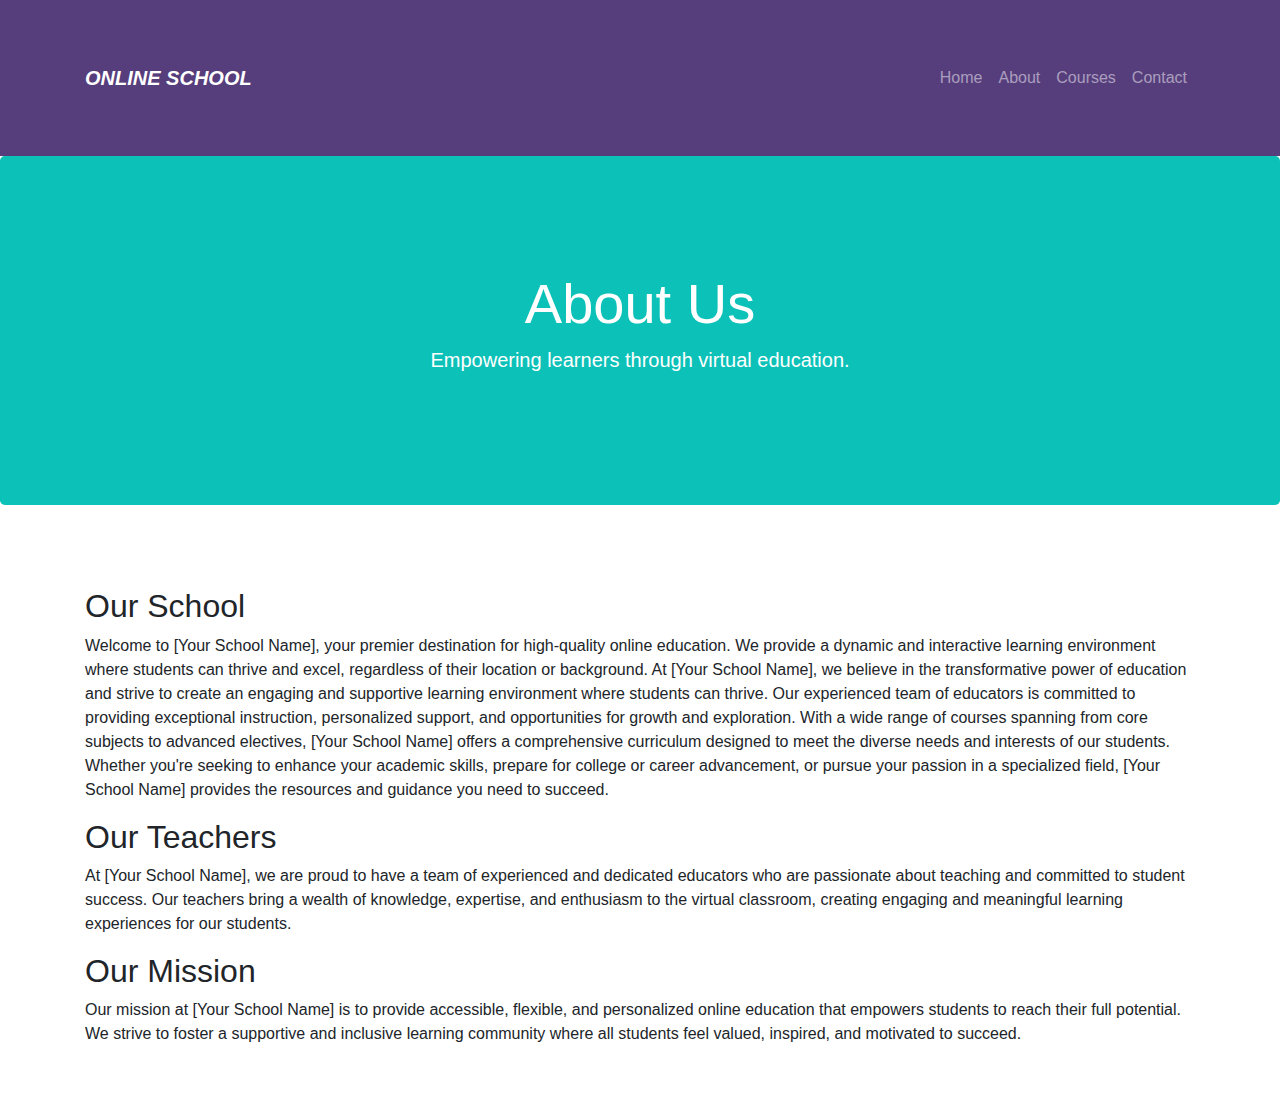
<file: about.html>
<!DOCTYPE html>
<html lang="en">
<head>
  <meta charset="UTF-8">
  <meta name="viewport" content="width=device-width, initial-scale=1.0">
  <title>About Us - Online School</title>
  <link rel="stylesheet" href="./css/style.css">
  <link rel="stylesheet" href="https://maxcdn.bootstrapcdn.com/bootstrap/4.5.2/css/bootstrap.min.css">
  <style>
   .jumbotron{
    background: #0cc1b8;
   }
  </style>
</head>
<body>

  <header>


    <nav class="navbar navbar-expand-lg navbar-dark">
      <div class="container">
        <a class="navbar-brand" href="#">Online School</a>
        <button class="navbar-toggler" type="button" data-toggle="collapse" data-target="#navbarNav"
          aria-controls="navbarNav" aria-expanded="false" aria-label="Toggle navigation">
          <span class="navbar-toggler-icon"></span>
        </button>
        <div class="collapse navbar-collapse" id="navbarNav">
          <ul class="navbar-nav ml-auto">
            <li class="nav-item">
              <a class="nav-link" href="index.html">Home</a>
            </li>
            <li class="nav-item">
              <a class="nav-link" href="about.html">About</a>
            </li>
            <li class="nav-item">
              <a class="nav-link" href="course.html">Courses</a>
            </li>
            <li class="nav-item">
              <a class="nav-link" href="contact.html">Contact</a>
            </li>
          </ul>
        </div>
      </div>
    </nav>


  </header>

      
      
      <div class="jumbotron">
        <div class="container text-center">
          <h1 class="display-4">About Us</h1>
          <p class="lead">Empowering learners through virtual education.</p>
        </div>
      </div>

<div class="container">
  <h2>Our School</h2>
  <p>Welcome to [Your School Name], your premier destination for high-quality online education. We provide a dynamic and interactive learning environment where students can thrive and excel, regardless of their location or background.
  At [Your School Name], we believe in the transformative power of education and strive to create an engaging and supportive learning environment where students can thrive. Our experienced team of educators is committed to providing exceptional instruction, personalized support, and opportunities for growth and exploration.

With a wide range of courses spanning from core subjects to advanced electives, [Your School Name] offers a comprehensive curriculum designed to meet the diverse needs and interests of our students. Whether you're seeking to enhance your academic skills, prepare for college or career advancement, or pursue your passion in a specialized field, [Your School Name] provides the resources and guidance you need to succeed.
  </p>
  
  <h2>Our Teachers</h2>
  <p>At [Your School Name], we are proud to have a team of experienced and dedicated educators who are passionate about teaching and committed to student success. Our teachers bring a wealth of knowledge, expertise, and enthusiasm to the virtual classroom, creating engaging and meaningful learning experiences for our students.</p>
  
  <h2>Our Mission</h2>
  <p>Our mission at [Your School Name] is to provide accessible, flexible, and personalized online education that empowers students to reach their full potential. We strive to foster a supportive and inclusive learning community where all students feel valued, inspired, and motivated to succeed.</p>
</div>

<script src="https://ajax.googleapis.com/ajax/libs/jquery/3.5.1/jquery.min.js"></script>
<script src="https://cdnjs.cloudflare.com/ajax/libs/popper.js/1.16.0/umd/popper.min.js"></script>
<script src="https://maxcdn.bootstrapcdn.com/bootstrap/4.5.2/js/bootstrap.min.js"></script>

</body>
</html>
</file>
<file: css/style.css>
body {
  font-family: Arial, sans-serif;
  scroll-behavior: auto smooth;
}

.jumbotron {
  background-image: url('school_background.jpg');
  background-size: cover;
  color: #fff;
  text-align: center;
  padding: 150px 0;
  margin-bottom: 0;
}

.navbar {
  background-color: #563d7c;
}

.navbar-brand {
  color: #fff;
  font-weight: bold;
  font-size: 30px;
  text-transform: uppercase;
}

.navbar-brand:hover{
  transform: scale(1.1);
  transition: all ease-in 0.1s;
}

.navbar-nav .nav-link {
  color: #fff;
}
.navbar-nav .nav-link:hover{
  transform: scale(1.1);
  font-weight: bold;
}
.container {
  padding: 50px 0;
}

.card {
  border: rgb(73, 73, 207);

}
.navbar-brand{
  font-style: italic;

}
#hero{
  background-image: url(https://images.unsplash.com/photo-1606636660801-c61b8e97a1dc?w=900&auto=format&fit=crop&q=60&ixlib=rb-4.0.3&ixid=M3wxMjA3fDB8MHxzZWFyY2h8MTl8fHNjaG9vbHxlbnwwfHwwfHx8MA%3D%3D);
}
#aboutus span, #courses h2 {
  font-weight: bold;
  color: black;
  font-family: Georgia;
  text-transform: uppercase;
  
}

#contact{
  color: white;
  padding: 0 200px;
  display: flex;
  justify-content: center;
  align-items: center;
}

.card img{
  height: 200px;
  cursor: pointer;
  border-radius: 10px;
}

.card img:hover{
  transition: all ease-in-out 0.5s;
  transform: scale(1.01);
}

.card{
  box-shadow: 1px 1px 10px; 
  width: fit-content;
  height: 580px;
}

#courses{
  display: grid;
  gap: 5px;
}
</file>
